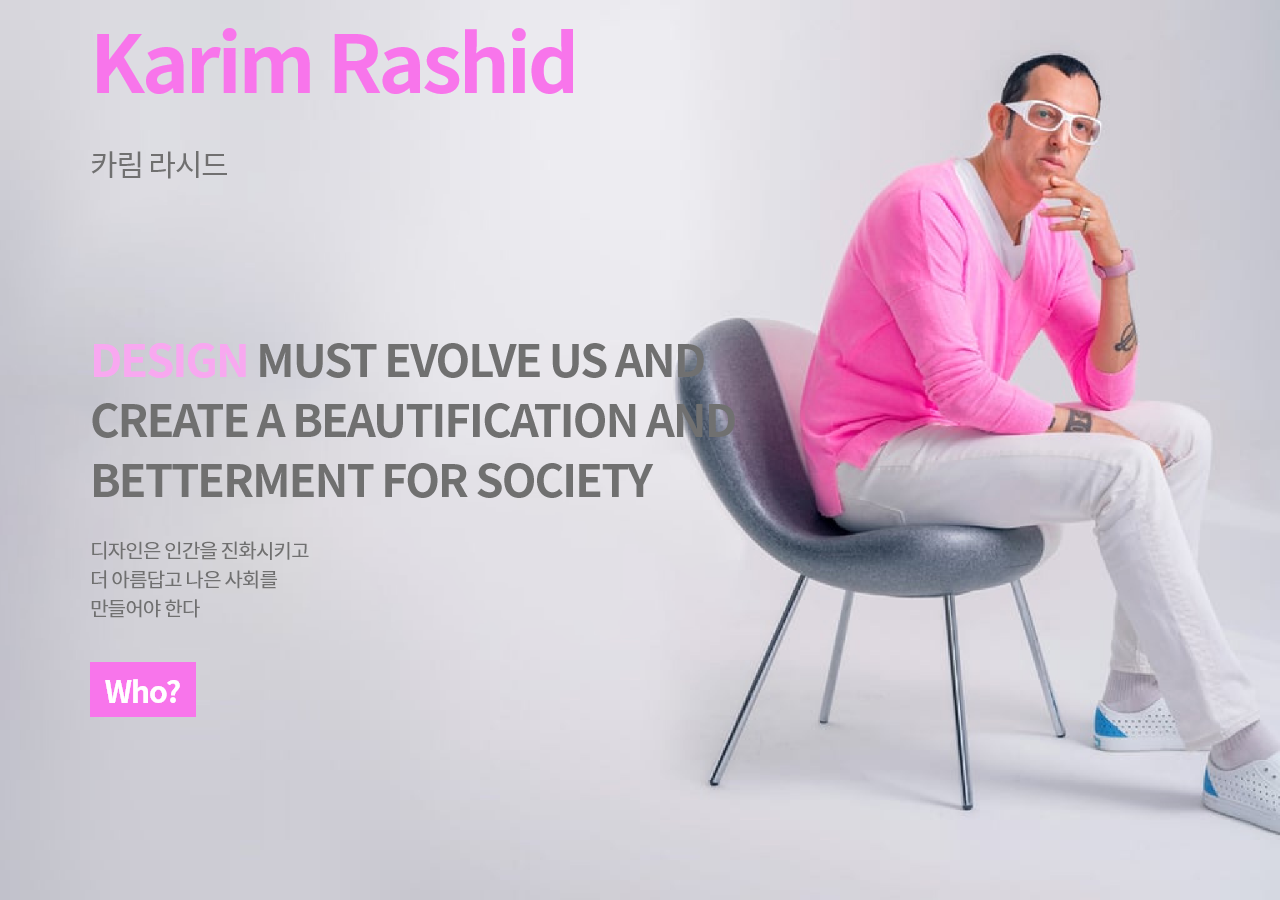
<file: index.html>
<!DOCTYPE html>
<html lang="ko">
<head>
    <meta charset="UTF-8">
    <meta name="viewport" content="width=device-width, initial-scale=1.0">
    <title>카림라시드</title>
    <link rel="stylesheet" href="style.css">
    <link rel="shortcut icon" href="img/favicon.ico" type="image/x-icon">
    <link rel="icon" href="img/favicon.ico" type="image/x-icon">
    <meta property="og:url" content="https://clojola.github.io/karimrashid/" />
    <meta property="og:title" content="Karimrashid" />
    <meta property="og:type" content="website" />
    <meta property="og:image" content="img/og.PNG" />
    <meta property="og:description" content="카림 라시드 소개" />
</head>
<body>
    <header></header>
    <nav></nav>
    <section>
        <div class="tit" data-aos="flip-left"></div>
        <div class="wrap">
            <img src="img/tit01.png" alt=""><br><br><br>
            <a href="sub01.html"><img src="img/bt01.png" alt=""></a>
        </div>
    </section>
    <footer></footer>
</body>
</html>
</file>
<file: style.css>
*{
    margin: 0;
    padding: 0;
    text-decoration: none;
    list-style-type: none;
}
section{
    display: flex;
    justify-content: center;
}
.tit{
    width: 100%;
    height: 100vh;
    background-image: url('img/index.png');
    background-size: cover;
    background-position: center;
    z-index: 1;
    position: absolute;
}
.wrap{
    width: 1100px;
    height: 100vh;
    z-index: 10;
    position: absolute;
}
</file>
